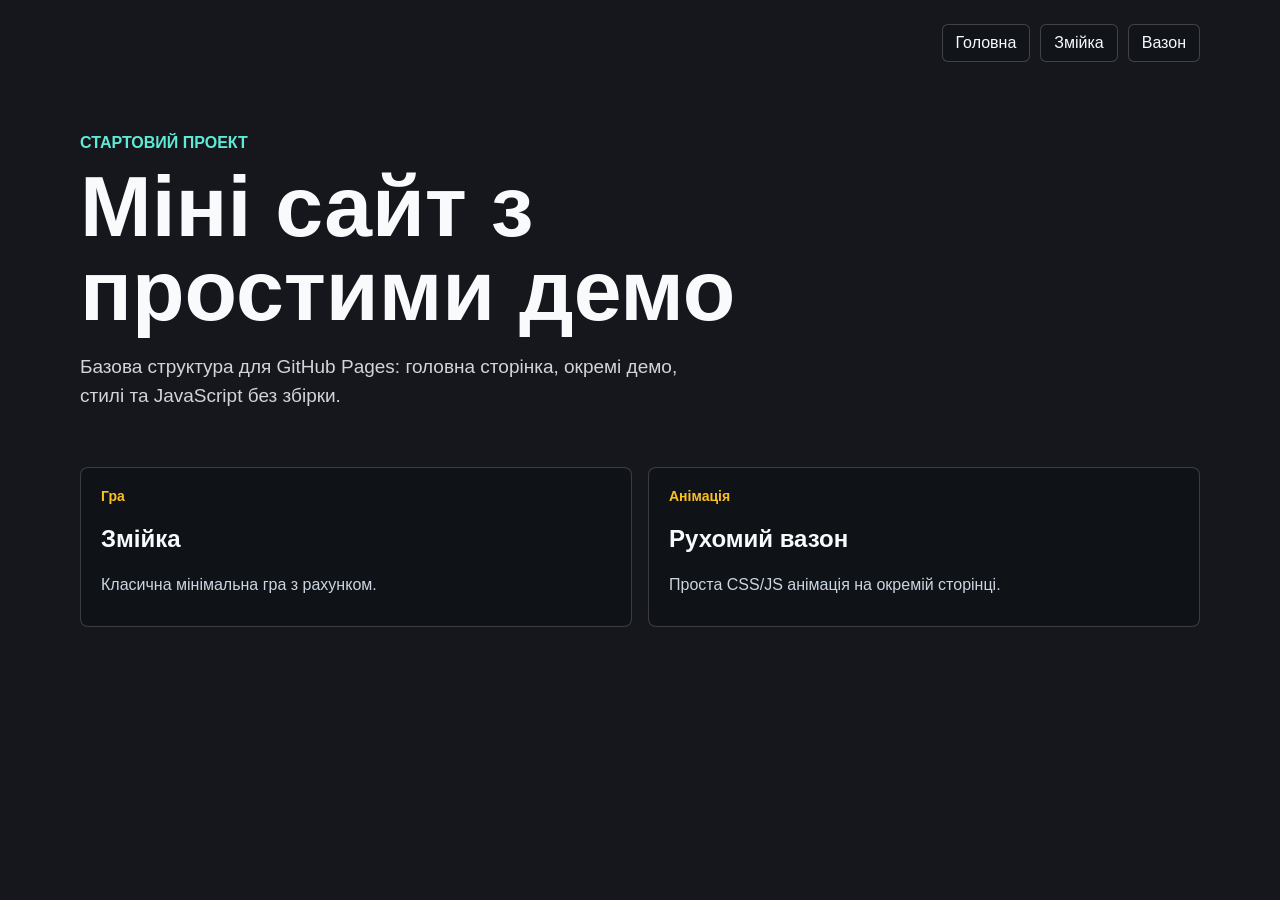
<file: index.html>
<!doctype html>
<html lang="uk">
  <head>
    <meta charset="utf-8">
    <meta name="viewport" content="width=device-width, initial-scale=1">
    <title>Міні сайт</title>
    <link rel="stylesheet" href="site.css">
  </head>
  <body>
    <main class="site">
      <header class="hero">
        <nav class="nav" aria-label="Основна навігація">
          <a href="index.html">Головна</a>
          <a href="snake.html">Змійка</a>
          <a href="plant.html">Вазон</a>
        </nav>
        <section class="intro">
          <p class="eyebrow">Стартовий проект</p>
          <h1>Міні сайт з простими демо</h1>
          <p>
            Базова структура для GitHub Pages: головна сторінка, окремі демо,
            стилі та JavaScript без збірки.
          </p>
        </section>
      </header>

      <section class="cards" aria-label="Демо сторінки">
        <a class="card" href="snake.html">
          <span class="card-kicker">Гра</span>
          <strong>Змійка</strong>
          <span>Класична мінімальна гра з рахунком.</span>
        </a>
        <a class="card" href="plant.html">
          <span class="card-kicker">Анімація</span>
          <strong>Рухомий вазон</strong>
          <span>Проста CSS/JS анімація на окремій сторінці.</span>
        </a>
      </section>
    </main>
  </body>
</html>
</file>
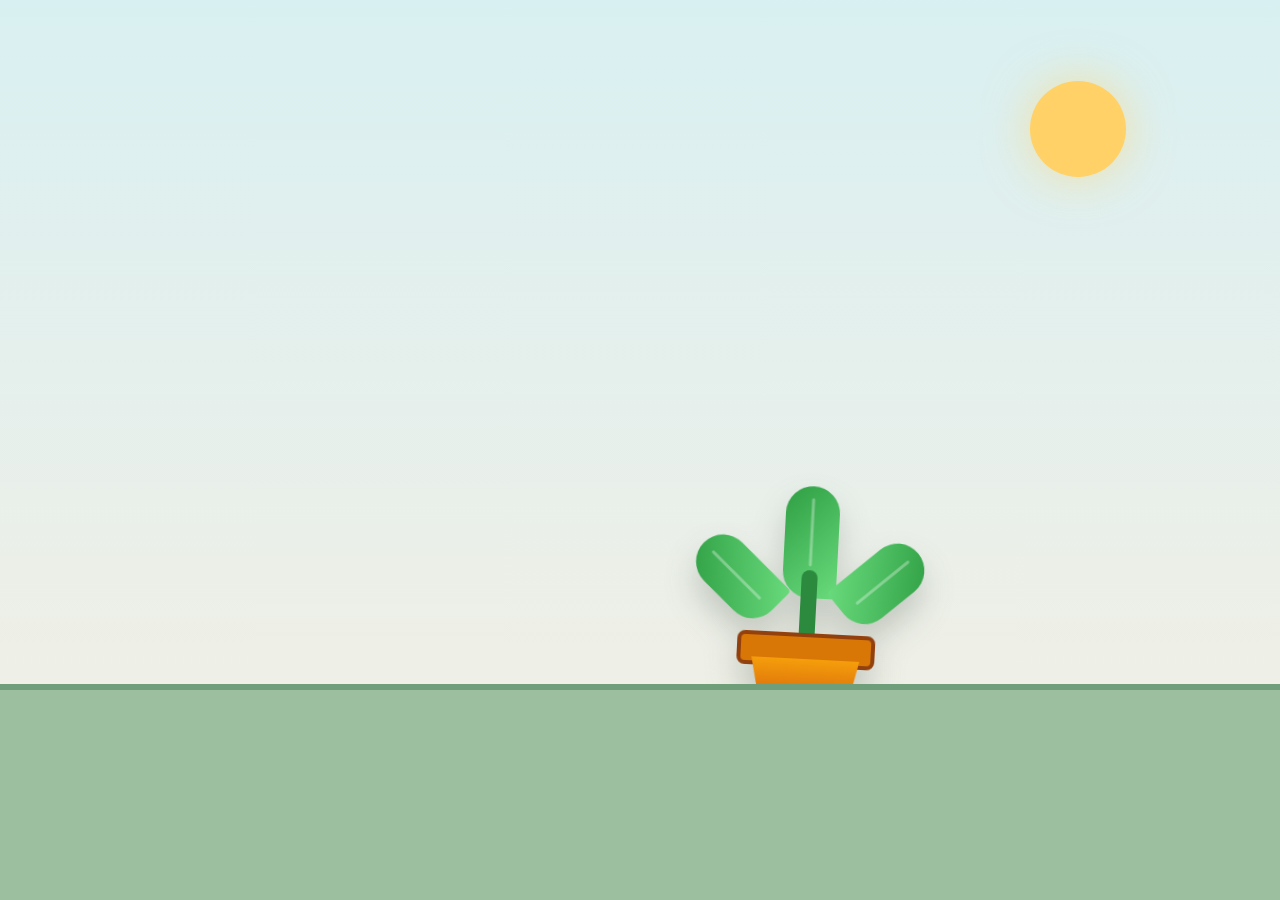
<file: plant.html>
<!doctype html>
<html lang="uk">
  <head>
    <meta charset="utf-8">
    <meta name="viewport" content="width=device-width, initial-scale=1">
    <title>Рухомий вазон</title>
    <link rel="stylesheet" href="plant.css">
  </head>
  <body>
    <main class="scene" aria-label="Анімація рухомого вазона">
      <div class="sun" aria-hidden="true"></div>
      <div class="plant" id="plant" aria-label="Вазон">
        <div class="leaves">
          <span class="leaf leaf-left"></span>
          <span class="leaf leaf-center"></span>
          <span class="leaf leaf-right"></span>
        </div>
        <div class="stem"></div>
        <div class="pot">
          <div class="pot-rim"></div>
          <div class="pot-body"></div>
        </div>
      </div>
      <div class="floor" aria-hidden="true"></div>
    </main>

    <script src="plant.js"></script>
  </body>
</html>
</file>
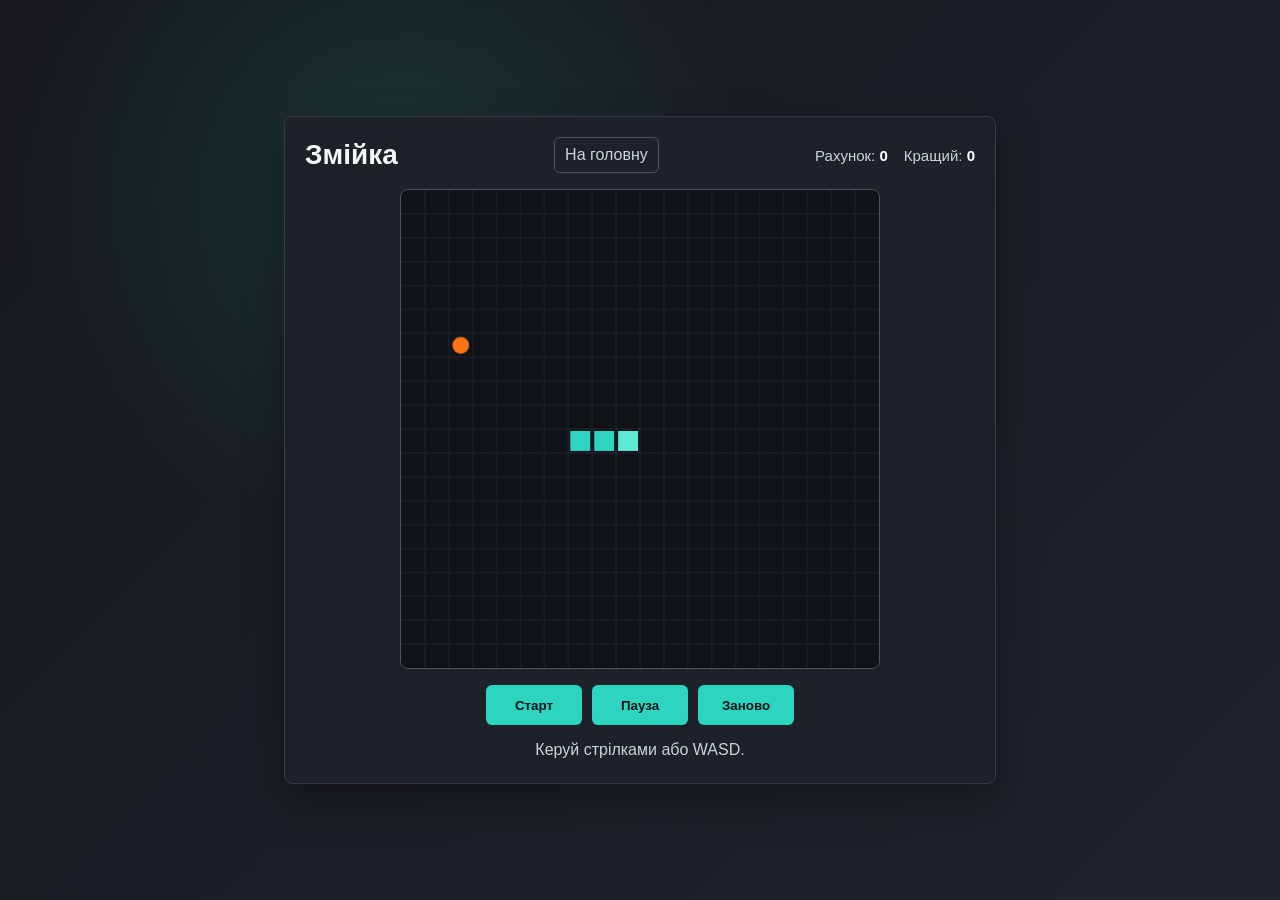
<file: snake.html>
<!doctype html>
<html lang="uk">
  <head>
    <meta charset="utf-8">
    <meta name="viewport" content="width=device-width, initial-scale=1">
    <title>Змійка</title>
    <link rel="stylesheet" href="styles.css">
  </head>
  <body>
    <main class="app" aria-label="Гра Змійка">
      <section class="game-shell">
        <header class="topbar">
          <h1>Змійка</h1>
          <a class="home-link" href="index.html">На головну</a>
          <div class="scoreboard">
            <span>Рахунок: <strong id="score">0</strong></span>
            <span>Кращий: <strong id="bestScore">0</strong></span>
          </div>
        </header>

        <canvas id="game" width="480" height="480" aria-label="Ігрове поле"></canvas>

        <div class="controls">
          <button id="startBtn" type="button">Старт</button>
          <button id="pauseBtn" type="button">Пауза</button>
          <button id="restartBtn" type="button">Заново</button>
        </div>

        <p id="status" class="status">Натисни Старт або пробіл.</p>
      </section>
    </main>

    <script src="game.js"></script>
  </body>
</html>
</file>
<file: site.css>
:root {
  color-scheme: dark;
  font-family: Arial, Helvetica, sans-serif;
  background: #15171c;
  color: #f8fafc;
}

* {
  box-sizing: border-box;
}

body {
  margin: 0;
  min-height: 100vh;
  background:
    linear-gradient(rgba(21, 23, 28, 0.72), rgba(21, 23, 28, 0.88)),
    url("https://images.unsplash.com/photo-1497366754035-f200968a6e72?auto=format&fit=crop&w=1600&q=80") center / cover;
}

a {
  color: inherit;
  text-decoration: none;
}

.site {
  min-height: 100vh;
  display: grid;
  grid-template-rows: auto 1fr;
}

.hero {
  width: min(1120px, calc(100vw - 32px));
  margin: 0 auto;
  padding: 24px 0 38px;
}

.nav {
  display: flex;
  flex-wrap: wrap;
  gap: 10px;
  justify-content: flex-end;
  padding-bottom: 72px;
}

.nav a {
  border: 1px solid rgba(255, 255, 255, 0.2);
  border-radius: 6px;
  padding: 9px 13px;
  background: rgba(15, 18, 23, 0.52);
}

.nav a:hover,
.card:hover {
  border-color: rgba(94, 234, 212, 0.72);
}

.intro {
  max-width: 760px;
}

.eyebrow {
  margin: 0 0 12px;
  color: #5eead4;
  font-weight: 700;
  text-transform: uppercase;
}

h1 {
  margin: 0;
  font-size: clamp(42px, 8vw, 86px);
  line-height: 0.98;
}

.intro p:last-child {
  max-width: 620px;
  color: #d1d5db;
  font-size: 19px;
  line-height: 1.55;
}

.cards {
  width: min(1120px, calc(100vw - 32px));
  margin: 0 auto;
  display: grid;
  grid-template-columns: repeat(2, minmax(0, 1fr));
  gap: 16px;
  align-self: start;
  padding-bottom: 32px;
}

.card {
  display: grid;
  gap: 10px;
  min-height: 160px;
  padding: 20px;
  border: 1px solid rgba(255, 255, 255, 0.18);
  border-radius: 8px;
  background: rgba(15, 18, 23, 0.78);
}

.card-kicker {
  color: #fbbf24;
  font-size: 14px;
  font-weight: 700;
}

.card strong {
  font-size: 24px;
}

.card span:last-child {
  color: #cbd5e1;
  line-height: 1.45;
}

@media (max-width: 720px) {
  .nav {
    justify-content: flex-start;
    padding-bottom: 48px;
  }

  .cards {
    grid-template-columns: 1fr;
  }
}
</file>
<file: plant.css>
:root {
  color-scheme: light;
  font-family: Arial, Helvetica, sans-serif;
  background: #e8f3f0;
}

* {
  box-sizing: border-box;
}

body {
  margin: 0;
  min-height: 100vh;
  overflow: hidden;
  background: linear-gradient(180deg, #d9f0f2 0%, #f6efe3 100%);
}

.scene {
  position: relative;
  width: 100vw;
  height: 100vh;
  overflow: hidden;
}

.sun {
  position: absolute;
  top: 9vh;
  right: 12vw;
  width: 96px;
  height: 96px;
  border-radius: 50%;
  background: #ffd166;
  box-shadow: 0 0 46px rgba(255, 209, 102, 0.55);
}

.floor {
  position: absolute;
  left: 0;
  right: 0;
  bottom: 0;
  height: 24vh;
  background: #9bbf9f;
  border-top: 6px solid #6f9f7a;
}

.plant {
  --x: 0px;
  position: absolute;
  left: 50%;
  bottom: 18vh;
  width: 170px;
  height: 260px;
  transform: translateX(calc(-50% + var(--x))) rotate(var(--tilt, 0deg));
  transform-origin: 50% 100%;
  animation: bob 1.2s ease-in-out infinite;
  filter: drop-shadow(0 18px 16px rgba(43, 58, 45, 0.22));
}

.leaves {
  position: absolute;
  left: 50%;
  top: 8px;
  width: 150px;
  height: 132px;
  transform: translateX(-50%);
}

.leaf {
  position: absolute;
  display: block;
  width: 54px;
  height: 96px;
  border-radius: 54px 54px 8px 54px;
  background: linear-gradient(135deg, #2f9e44, #69db7c);
  transform-origin: 50% 100%;
}

.leaf::after {
  content: "";
  position: absolute;
  left: 50%;
  top: 12px;
  width: 3px;
  height: 68px;
  transform: translateX(-50%);
  background: rgba(255, 255, 255, 0.32);
  border-radius: 2px;
}

.leaf-left {
  left: 12px;
  top: 30px;
  transform: rotate(-48deg);
}

.leaf-center {
  left: 48px;
  top: 0;
  height: 112px;
  transform: rotate(0deg);
}

.leaf-right {
  right: 12px;
  top: 30px;
  transform: rotate(48deg) scaleX(-1);
}

.stem {
  position: absolute;
  left: 50%;
  top: 92px;
  width: 16px;
  height: 92px;
  transform: translateX(-50%);
  background: #2b8a3e;
  border-radius: 10px;
}

.pot {
  position: absolute;
  left: 50%;
  bottom: 0;
  width: 138px;
  height: 105px;
  transform: translateX(-50%);
}

.pot-rim {
  position: absolute;
  top: 0;
  left: 0;
  width: 138px;
  height: 34px;
  border-radius: 8px;
  background: #d97706;
  border: 4px solid #92400e;
}

.pot-body {
  position: absolute;
  left: 15px;
  top: 26px;
  width: 108px;
  height: 78px;
  background: linear-gradient(180deg, #f59e0b, #c2410c);
  clip-path: polygon(0 0, 100% 0, 84% 100%, 16% 100%);
  border-bottom: 5px solid #7c2d12;
}

@keyframes bob {
  0%,
  100% {
    margin-bottom: 0;
  }

  50% {
    margin-bottom: 12px;
  }
}

@media (max-width: 560px) {
  .plant {
    width: 136px;
    height: 208px;
    transform: translateX(calc(-50% + var(--x))) rotate(var(--tilt, 0deg)) scale(0.82);
  }

  .sun {
    width: 72px;
    height: 72px;
  }
}
</file>
<file: styles.css>
:root {
  color-scheme: dark;
  font-family: Arial, Helvetica, sans-serif;
  background: #15171c;
  color: #f4f6f8;
}

* {
  box-sizing: border-box;
}

body {
  margin: 0;
  min-height: 100vh;
  display: grid;
  place-items: center;
  background:
    radial-gradient(circle at 30% 20%, rgba(52, 211, 153, 0.14), transparent 32%),
    linear-gradient(135deg, #15171c, #20242b);
}

.app {
  width: min(100vw, 760px);
  padding: 24px;
}

.game-shell {
  display: grid;
  gap: 16px;
  padding: 20px;
  border: 1px solid #343a46;
  border-radius: 8px;
  background: #1d2128;
  box-shadow: 0 18px 40px rgba(0, 0, 0, 0.35);
}

.topbar {
  display: flex;
  align-items: center;
  justify-content: space-between;
  gap: 16px;
}

.home-link {
  border: 1px solid #4b5563;
  border-radius: 6px;
  padding: 8px 10px;
  color: #cbd5e1;
  text-decoration: none;
}

.home-link:hover {
  border-color: #2dd4bf;
  color: #ffffff;
}

h1 {
  margin: 0;
  font-size: 28px;
  font-weight: 700;
}

.scoreboard {
  display: flex;
  gap: 16px;
  color: #cbd5e1;
  font-size: 15px;
}

.scoreboard strong {
  color: #ffffff;
}

canvas {
  width: 100%;
  max-width: 480px;
  aspect-ratio: 1;
  justify-self: center;
  border: 1px solid #4b5563;
  border-radius: 8px;
  background: #0f1217;
}

.controls {
  display: flex;
  flex-wrap: wrap;
  gap: 10px;
  justify-content: center;
}

button {
  min-width: 96px;
  min-height: 40px;
  border: 0;
  border-radius: 6px;
  background: #2dd4bf;
  color: #071314;
  font-weight: 700;
  cursor: pointer;
}

button:hover {
  background: #5eead4;
}

button:active {
  transform: translateY(1px);
}

.status {
  min-height: 22px;
  margin: 0;
  color: #cbd5e1;
  text-align: center;
}

@media (max-width: 560px) {
  .app {
    padding: 12px;
  }

  .game-shell {
    padding: 14px;
  }

  .topbar {
    align-items: flex-start;
    flex-direction: column;
  }

  .scoreboard {
    width: 100%;
    justify-content: space-between;
  }
}
</file>
